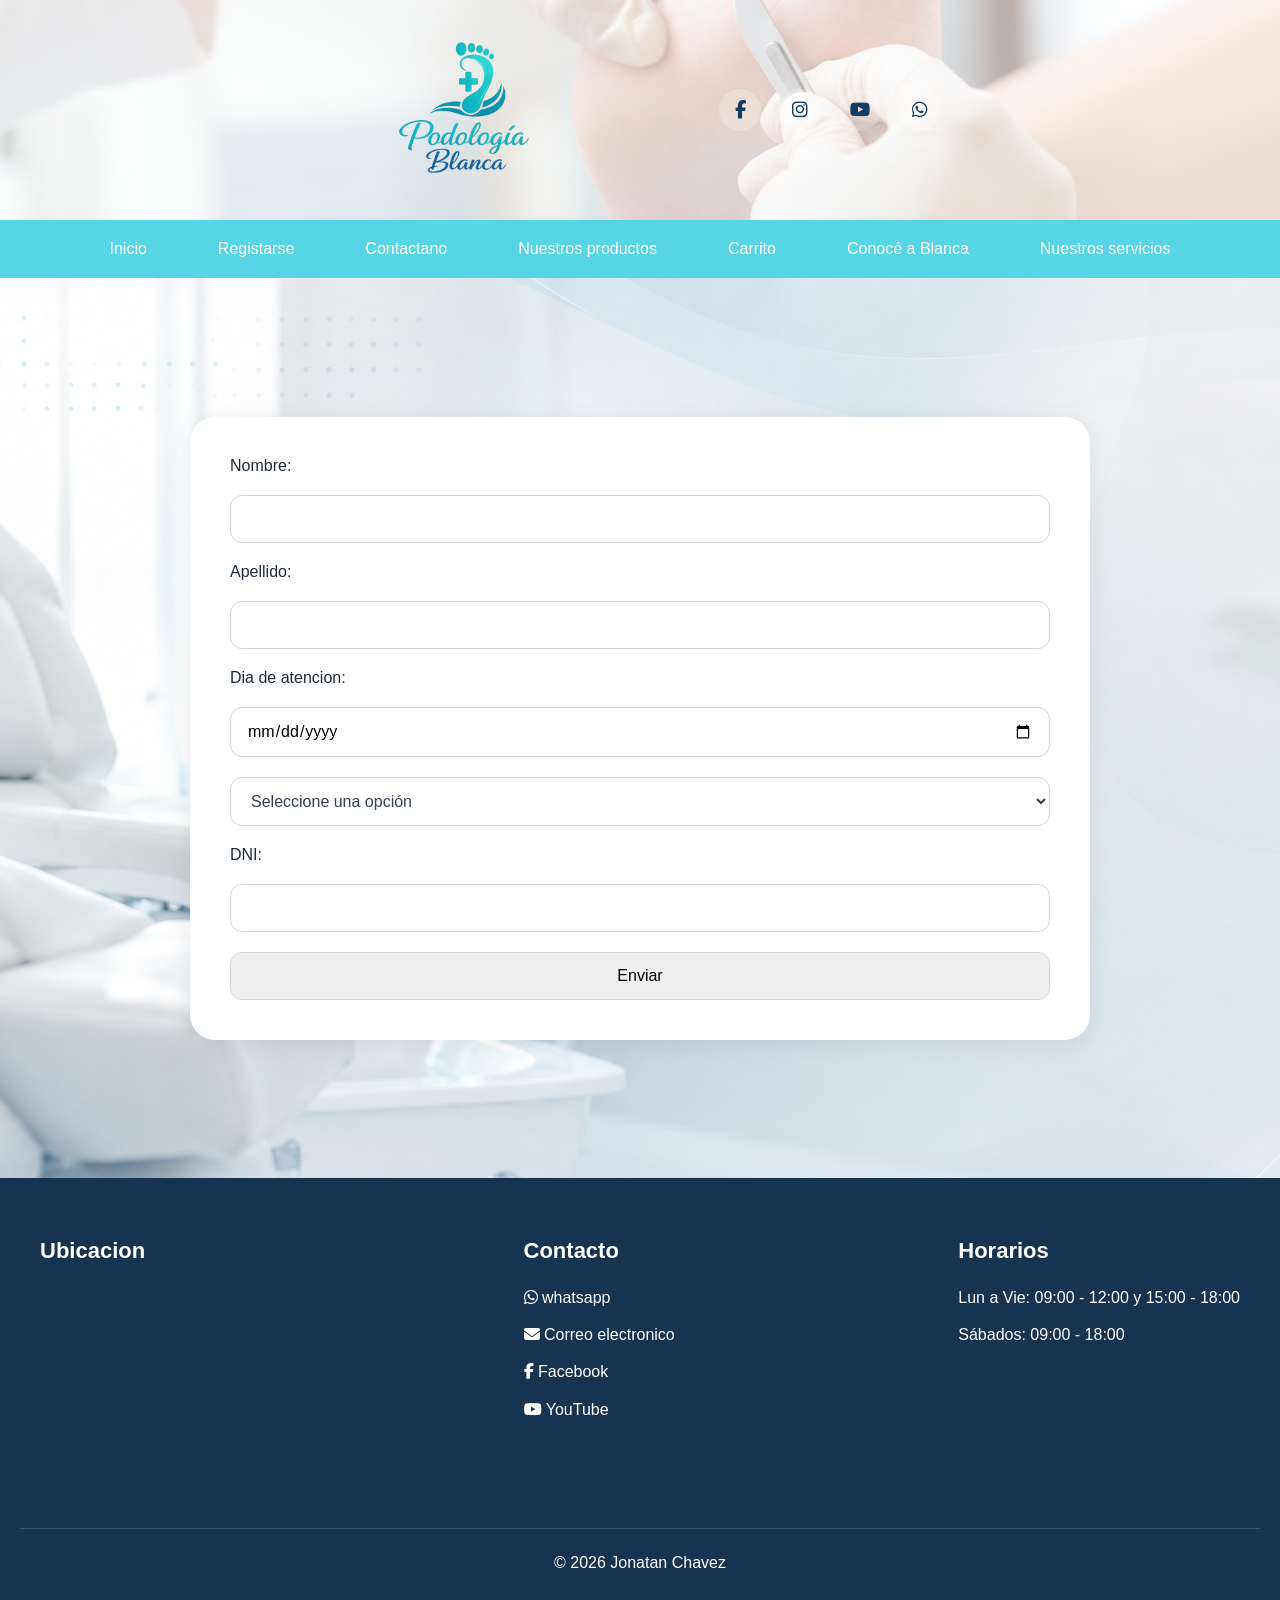
<file: Paginas/pedirTurno.html>
<!DOCTYPE html>
<html lang="es">

<head>
    <meta charset="UTF-8">
    <meta name="viewport" content="width=device-width, initial-scale=1.0">
    <link rel="stylesheet" href="../css/style.css">
    <link rel="preconnect" href="https://fonts.googleapis.com">
    <link rel="preconnect" href="https://fonts.gstatic.com" crossorigin>
    <link
        href="https://fonts.googleapis.com/css2?family=Black+Ops+One&family=Google+Sans:ital,opsz,wght@0,17..18,400..700;1,17..18,400..700&family=Limelight&family=Source+Code+Pro:ital,wght@0,200..900;1,200..900&display=swap"
        rel="stylesheet">
    <link rel="stylesheet" href="https://cdnjs.cloudflare.com/ajax/libs/font-awesome/6.5.2/css/all.min.css">
    <title>Turnos</title>
</head>

<body>
    <header>
        <section class="banner">

            <div class="banner-contenido">

                <img src="../Imagenes/logo.png" class="logo">

                <div class="redes-superior">

                    <a href="#">
                        <i class="fa-brands fa-facebook-f"></i>
                    </a>

                    <a href="#">
                        <i class="fa-brands fa-instagram"></i>
                    </a>

                    <a href="#">
                        <i class="fa-brands fa-youtube"></i>
                    </a>

                    <a href="#">
                        <i class="fa-brands fa-whatsapp"></i>
                    </a>

                </div>

            </div>

        </section>
        <section class="Contenedor_menu">
            <nav>
                <ul class="Menu">

                    <li><a href="../index.html" class="Menu__link">Inicio</a></li>
                    <li><a href="./registro.html" class="Menu__link">Registarse</a></li>
                    <li><a href="#Contacto" class="Menu__link">Contactano</a></li>
                    <li><a href="../Paginas/productos.html" class="Menu__link">Nuestros productos</a></li>
                    <li><a href="../Paginas/carrito.html" class="Menu__link">Carrito</a></li>
                    <li><a href="../index.html#Sobre_Nosotros" class="Menu__link">Conocé a Blanca</a></li>
                    <li><a href="../index.html#Nuestros_Servicios" class="Menu__link">Nuestros servicios</a></li>


                </ul>
            </nav>
        </section>
    </header>
    <main>
        <section class="Contenedor_formulario">
            <form method="post" action="https://formspree.io/f/xaqvjdea">
                <input type="hidden" name="_redirect" value="https://tusitio.com/gracias.html">
                <label for="nombre">Nombre:</label><input type="text" id="nombre" name="nombre" required>
                <label for="apellido">Apellido:</label><input type="text" id="apellido" name="apellido" required>
                <label for="fechaNacimiento">Dia de atencion:</label><input type="date" id="fechaNacimiento"
                    name="fechaNacimiento" required>
                <select id="motivo" name="motivo" required>

                    <option value="">Seleccione una opción</option>

                    <option value="quiropodia">
                        Quiropodia Integral
                    </option>

                    <option value="uñas_encarnadas">
                        Uñas encarnadas
                    </option>

                    <option value="hongos">
                        Onicomicosis / Hongos
                    </option>

                    <option value="plantillas">
                        Plantillas y biomecánica
                    </option>

                    <option value="pie_diabetico">
                        Pie diabético
                    </option>

                    <option value="otro">
                        Otro
                    </option>

                </select>
                <label for="DNI">DNI:</label><input type="tel" id="DNI" name="DNI" required>

                <input type="submit" name="enviar" value="Enviar">

            </form>
        </section>

    </main>
    <footer>
        <section class="datos">
            <div class="Ubicacion_consultorio">
                <h3 class="Ubicacion_consultorio_titulo">Ubicacion</h3>
                <iframe class="Ubicacion_consultorio_mapa"
                    src="https://www.google.com/maps/embed?pb=!1m18!1m12!1m3!1d205.39168539645226!2d-58.810558196940406!3d-34.54679541060669!2m3!1f0!2f0!3f0!3m2!1i1024!2i768!4f13.1!3m3!1m2!1s0x95bc97c4885ce3ed%3A0x20081d88334b9212!2sPodologia%20blanca!5e0!3m2!1ses!2sar!4v1775570285850!5m2!1ses!2sar"
                    width="200" height="200" style="border:0;" allowfullscreen="" loading="lazy"
                    referrerpolicy="no-referrer-when-downgrade"></iframe>

            </div>
            <div class="Contacto_profesional" id="Contacto">
                <h3 class="Contacto_profesional_titulo">Contacto</h3>

                <p>

                    <i class="fa-brands fa-whatsapp icono-red"></i>
                    <a href="https://wa.me/5491160120099" target="_blank" class="footer__link-wa">whatsapp</a>
                </p>
                <p>
                    <i class="fa-solid fa-envelope icono-red"></i>
                    <a href="mailto:blancaadiazherrera@gmail.com" target="_blank">Correo electronico</a>
                </p>
                <p>
                    <i class="fa-brands fa-facebook-f icono-red"></i>
                    <a href="https://facebook.com" target="_blank">
                        Facebook
                    </a>
                </p>

                <p>
                    <i class="fa-brands fa-youtube icono-red"></i>
                    <a href="https://youtube.com" target="_blank">
                        YouTube
                    </a>
                </p>

            </div>
            <div>
                <h3>Horarios</h3>
                <p>Lun a Vie: 09:00 - 12:00 y 15:00 - 18:00</p>
                <p>Sábados: 09:00 - 18:00</p>
            </div>
            </div>
        </section>
        <section class="derechoAutor">
            <div>
                <p>&copy; 2026 Jonatan Chavez</p>
            </div>
        </section>
    </footer>
</body>

</html>
</file>
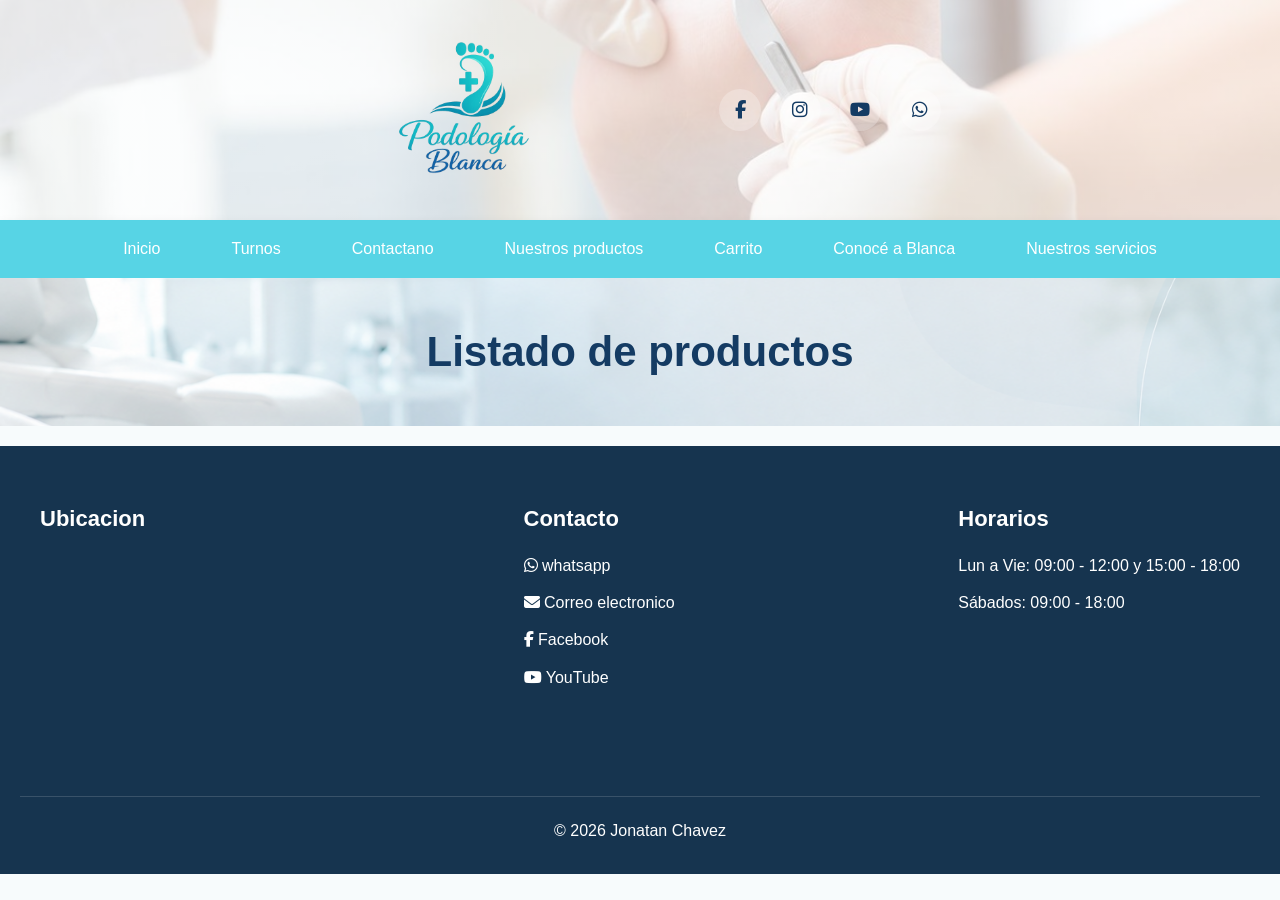
<file: Paginas/productos.html>
<!DOCTYPE html>
<html lang="en">

<head>
    <meta charset="UTF-8">
    <meta name="viewport" content="width=device-width, initial-scale=1.0">
    <link rel="stylesheet" href="../css/style.css">
    <link rel="preconnect" href="https://fonts.googleapis.com">
    <link rel="preconnect" href="https://fonts.gstatic.com" crossorigin>
    <link
        href="https://fonts.googleapis.com/css2?family=Black+Ops+One&family=Google+Sans:ital,opsz,wght@0,17..18,400..700;1,17..18,400..700&family=Limelight&family=Source+Code+Pro:ital,wght@0,200..900;1,200..900&display=swap"
        rel="stylesheet">
    <link rel="stylesheet" href="https://cdnjs.cloudflare.com/ajax/libs/font-awesome/6.5.2/css/all.min.css">
    <title>Productos</title>
</head>

<body>
    <header>
        <section class="banner">

            <div class="banner-contenido">

                <img src="../Imagenes/logo.png" class="logo">

                <div class="redes-superior">

                    <a href="#">
                        <i class="fa-brands fa-facebook-f"></i>
                    </a>

                    <a href="#">
                        <i class="fa-brands fa-instagram"></i>
                    </a>

                    <a href="#">
                        <i class="fa-brands fa-youtube"></i>
                    </a>

                    <a href="#">
                        <i class="fa-brands fa-whatsapp"></i>
                    </a>

                </div>

            </div>

        </section>
        <section class="Contenedor_menu">
            <nav>
                <ul class="Menu">

                    <li><a href="../index.html" class="Menu__link">Inicio</a></li>
                    <li><a href="pedirTurno.html" class="Menu__link">Turnos</a></li>
                    <li><a href="#Contacto" class="Menu__link">Contactano</a></li>
                    <li><a href="../Paginas/productos.html" class="Menu__link">Nuestros productos</a></li>
                    <li><a href="../Paginas/carrito.html" class="Menu__link">Carrito</a></li>
                    <li><a href="../index.html#Sobre_Nosotros" class="Menu__link">Conocé a Blanca</a></li>
                    <li><a href="../index.html#Nuestros_Servicios" class="Menu__link">Nuestros servicios</a></li>

                </ul>
            </nav>
        </section>
    </header>
    <main>
        <section class="contenedorProducto">

            <h1>Listado de productos</h1>

            <div id="productos">

            </div>

        </section>
        <section id="finalizarCompra">

        </section>
    </main>
    <footer>
        <section class="datos">
            <div class="Ubicacion_consultorio">
                <h3 class="Ubicacion_consultorio_titulo">Ubicacion</h3>
                <iframe class="Ubicacion_consultorio_mapa"
                    src="https://www.google.com/maps/embed?pb=!1m18!1m12!1m3!1d205.39168539645226!2d-58.810558196940406!3d-34.54679541060669!2m3!1f0!2f0!3f0!3m2!1i1024!2i768!4f13.1!3m3!1m2!1s0x95bc97c4885ce3ed%3A0x20081d88334b9212!2sPodologia%20blanca!5e0!3m2!1ses!2sar!4v1775570285850!5m2!1ses!2sar"
                    width="200" height="200" style="border:0;" allowfullscreen="" loading="lazy"
                    referrerpolicy="no-referrer-when-downgrade"></iframe>

            </div>
            <div class="Contacto_profesional" id="Contacto">
                <h3 class="Contacto_profesional_titulo">Contacto</h3>

                <p>

                    <i class="fa-brands fa-whatsapp icono-red"></i>
                    <a href="https://wa.me/5491160120099" target="_blank" class="footer__link-wa">whatsapp</a>
                </p>
                <p>
                    <i class="fa-solid fa-envelope icono-red"></i>
                    <a href="mailto:blancaadiazherrera@gmail.com" target="_blank">Correo electronico</a>
                </p>
                <p>
                    <i class="fa-brands fa-facebook-f icono-red"></i>
                    <a href="https://facebook.com" target="_blank">
                        Facebook
                    </a>
                </p>

                <p>
                    <i class="fa-brands fa-youtube icono-red"></i>
                    <a href="https://youtube.com" target="_blank">
                        YouTube
                    </a>
                </p>

            </div>
            <div>
                <h3>Horarios</h3>
                <p>Lun a Vie: 09:00 - 12:00 y 15:00 - 18:00</p>
                <p>Sábados: 09:00 - 18:00</p>
            </div>
        </section>
        <section class="derechoAutor">
            <div>
                <p>&copy; 2026 Jonatan Chavez</p>
            </div>
        </section>
    </footer>
    <script src="../js/productos.js"></script>
</body>

</html>
</file>
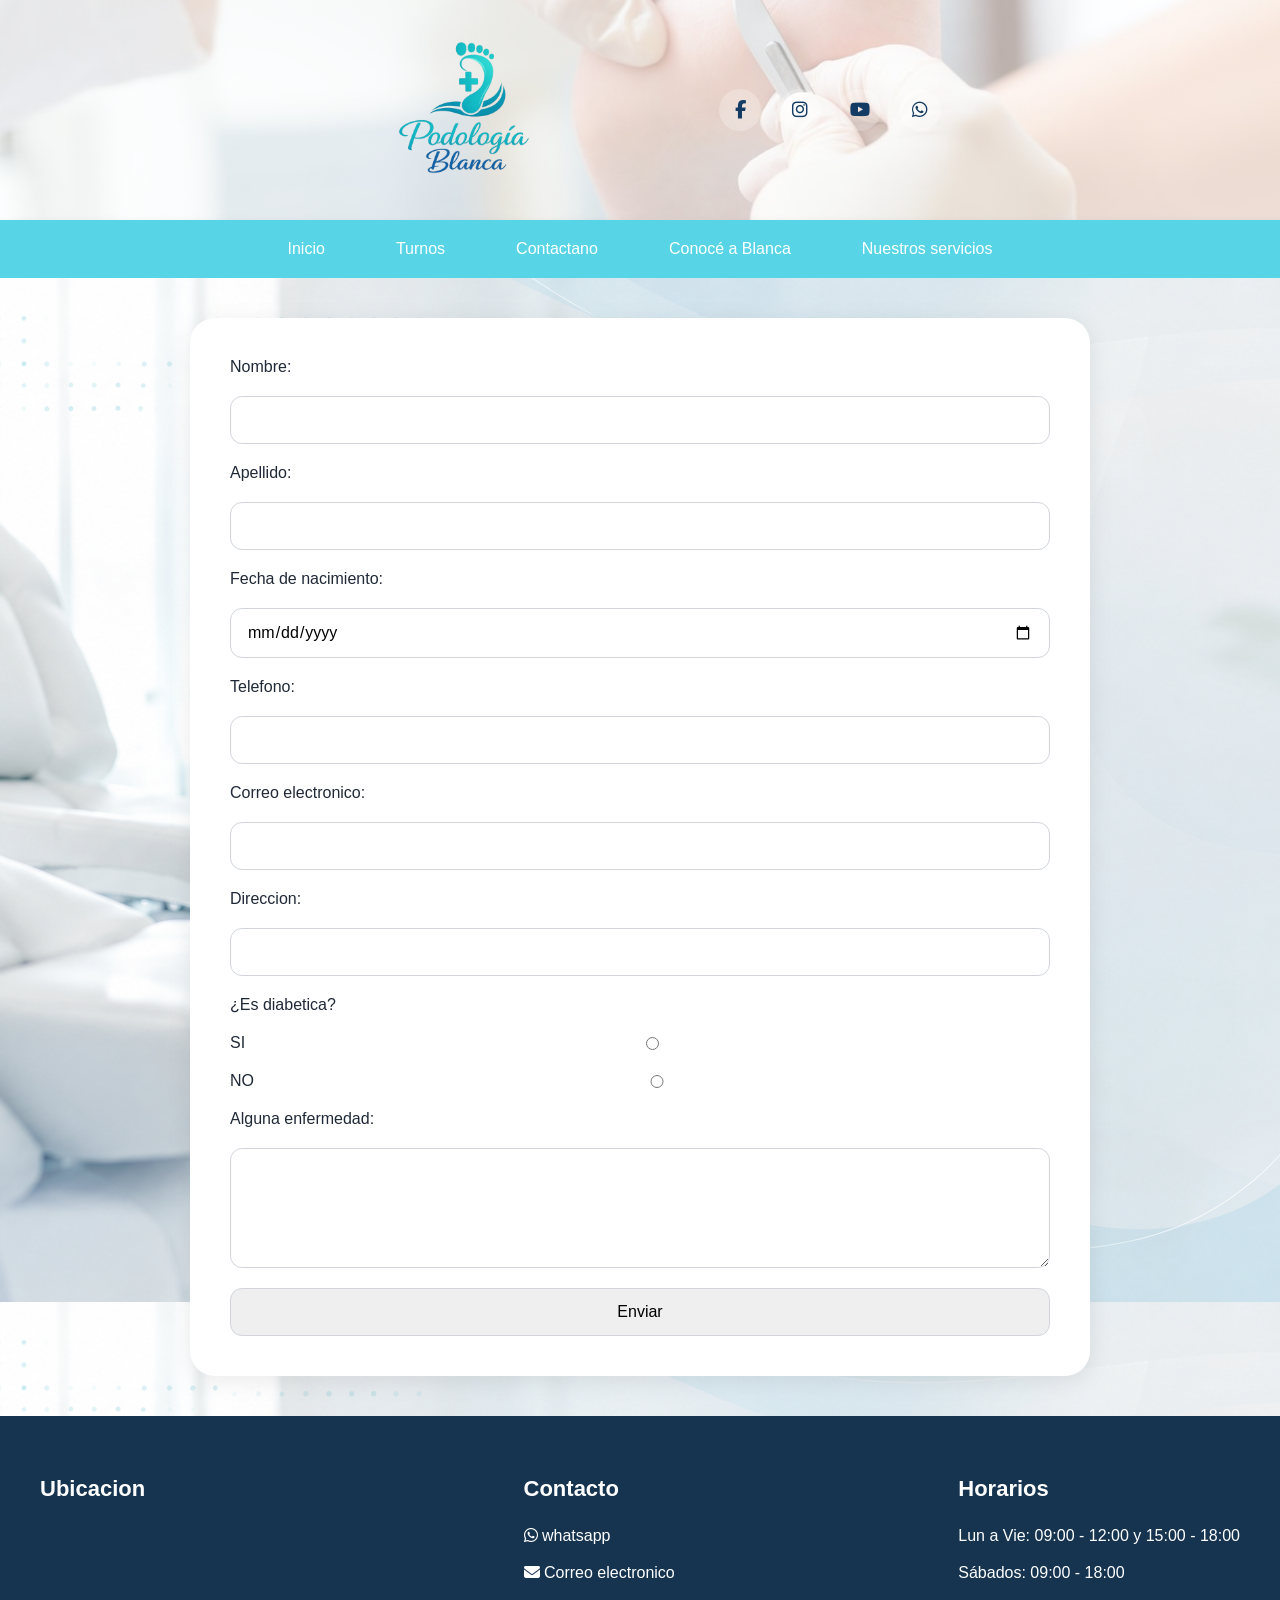
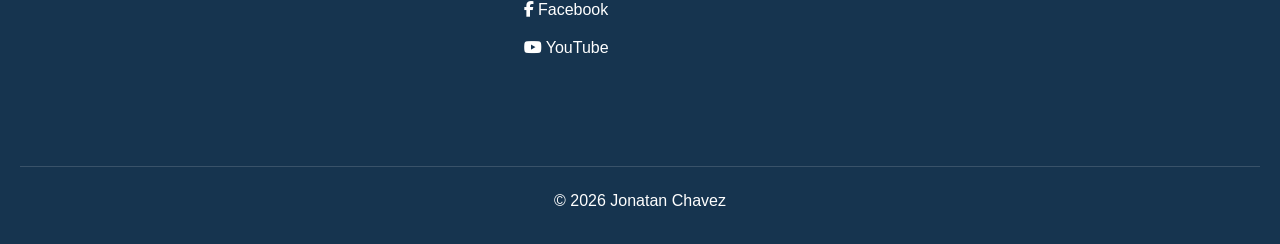
<file: Paginas/registro.html>
<!DOCTYPE html>
<html lang="es">

<head>
    <meta charset="UTF-8">
    <meta name="viewport" content="width=device-width, initial-scale=1.0">
    <link rel="stylesheet" href="../css/style.css">
    <link rel="preconnect" href="https://fonts.googleapis.com">
    <link rel="preconnect" href="https://fonts.gstatic.com" crossorigin>
    <link
        href="https://fonts.googleapis.com/css2?family=Black+Ops+One&family=Google+Sans:ital,opsz,wght@0,17..18,400..700;1,17..18,400..700&family=Limelight&family=Source+Code+Pro:ital,wght@0,200..900;1,200..900&display=swap"
        rel="stylesheet">
    <link rel="stylesheet" href="https://cdnjs.cloudflare.com/ajax/libs/font-awesome/6.5.2/css/all.min.css">
    <title>Registro</title>
</head>

<body>
    <header>
        <section class="banner">

            <div class="banner-contenido">

                <img src="../Imagenes/logo.png" class="logo">

                <div class="redes-superior">

                    <a href="#">
                        <i class="fa-brands fa-facebook-f"></i>
                    </a>

                    <a href="#">
                        <i class="fa-brands fa-instagram"></i>
                    </a>

                    <a href="#">
                        <i class="fa-brands fa-youtube"></i>
                    </a>

                    <a href="#">
                        <i class="fa-brands fa-whatsapp"></i>
                    </a>

                </div>

            </div>

        </section>
        <section class="Contenedor_menu">
            <nav>
                <ul class="Menu">

                    <li><a href="../index.html" class="Menu__link">Inicio</a></li>
                    <li><a href="pedirTurno.html" class="Menu__link">Turnos</a></li>
                    <li><a href="#Contacto" class="Menu__link">Contactano</a></li>
                    <li><a href="../index.html#Sobre_Nosotros" class="Menu__link">Conocé a Blanca</a></li>
                    <li><a href="../index.html#Nuestros_Servicios" class="Menu__link">Nuestros servicios</a></li>

                </ul>
            </nav>
        </section>
    </header>
    <main>
        <section class="Contenedor_formulario">
            <form method="post" action="https://formspree.io/f/xaqvjdea">
                <input type="hidden" name="_redirect" value="https://jonatanchavez10.github.io/podoturnos/">
                <label for="nombre">Nombre:</label><input type="text" id="nombre" name="nombre" required>
                <label for="apellido">Apellido:</label><input type="text" id="apellido" name="apellido" required>
                <label for="fechaNacimiento">Fecha de nacimiento:</label><input type="date" id="fechaNacimiento"
                    name="fechaNacimiento" required>
                <label for="telefono">Telefono:</label><input type="tel" id="telefono" name="telefono" required>
                <label for="correo">Correo electronico:</label><input type="email" id="correo" name="correo" required>
                <label for="direccion">Direccion:</label><input type="text" id="direccion" name="direccion" required>
                <p>¿Es diabetica?</p>
                <div class="opcion_radio">

                    <label for="diabetes_si">SI</label><input type="radio" id="diabetes_si" name="diabetes" value="si"
                        required>

                </div>
                <div class="opcion_radio">

                    <label for="diabetes_no">NO</label><input type="radio" id="diabetes_no" name="diabetes" value="no"
                        required>

                </div>
                <label for="enfermedades">Alguna enfermedad:</label><textarea id="enfermedades" name="enfermedades"
                    rows="5" cols="30"></textarea>
                <input type="submit" name="enviar" value="Enviar">

            </form>
        </section>

    </main>
    <footer>
        <section class="datos">
            <div class="Ubicacion_consultorio">
                <h3 class="Ubicacion_consultorio_titulo">Ubicacion</h3>
                <iframe class="Ubicacion_consultorio_mapa"
                    src="https://www.google.com/maps/embed?pb=!1m18!1m12!1m3!1d205.39168539645226!2d-58.810558196940406!3d-34.54679541060669!2m3!1f0!2f0!3f0!3m2!1i1024!2i768!4f13.1!3m3!1m2!1s0x95bc97c4885ce3ed%3A0x20081d88334b9212!2sPodologia%20blanca!5e0!3m2!1ses!2sar!4v1775570285850!5m2!1ses!2sar"
                    width="200" height="200" style="border:0;" allowfullscreen="" loading="lazy"
                    referrerpolicy="no-referrer-when-downgrade"></iframe>

            </div>
            <div class="Contacto_profesional" id="Contacto">
                <h3 class="Contacto_profesional_titulo">Contacto</h3>

                <p>

                    <i class="fa-brands fa-whatsapp icono-red"></i>
                    <a href="https://wa.me/5491160120099" target="_blank" class="footer__link-wa">whatsapp</a>
                </p>
                <p>
                    <i class="fa-solid fa-envelope icono-red"></i>
                    <a href="mailto:blancaadiazherrera@gmail.com" target="_blank">Correo electronico</a>
                </p>
                <p>
                    <i class="fa-brands fa-facebook-f icono-red"></i>
                    <a href="https://facebook.com" target="_blank">
                        Facebook
                    </a>
                </p>

                <p>
                    <i class="fa-brands fa-youtube icono-red"></i>
                    <a href="https://youtube.com" target="_blank">
                        YouTube
                    </a>
                </p>

            </div>
            <div>
                <h3>Horarios</h3>
                <p>Lun a Vie: 09:00 - 12:00 y 15:00 - 18:00</p>
                <p>Sábados: 09:00 - 18:00</p>
            </div>
            </div>
        </section>
        <section class="derechoAutor">
            <div>
                <p>&copy; 2026 Jonatan Chavez</p>
            </div>
        </section>
    </footer>


</body>

</html>
</file>
<file: css/style.css>
* {
    margin: 0;
    padding: 0;
    box-sizing: border-box;
    font-family: 'Poppins', sans-serif;
}

body {
    background-color: #f7fbfc;
    color: #1f2937;
}

/* =========================
   HEADER / BANNER
========================= */

.banner {
    background-image:
        linear-gradient(rgba(255, 255, 255, 0.65),
            rgba(255, 255, 255, 0.65)),
        url('../Imagenes/podologia.jpg');

    background-size: cover;
    background-position: center;
    background-repeat: no-repeat;

    height: 220px;

    display: flex;
    justify-content: center;
    align-items: center;
}

.logo {
    width: 260px;
    height: auto;
}

.banner-contenido {

    width: 100%;

    max-width: 1200px;

    display: flex;

    justify-content: center;

    align-items: center;

    gap: 120px;

    padding: 0 40px;
}

.redes-superior {

    display: flex;

    gap: 18px;

    align-items: center;

    justify-content: center;

}

.redes-superior a {

    width: 42px;
    height: 42px;

    border-radius: 50%;

    background-color: rgba(255, 255, 255, 0.25);

    display: flex;

    justify-content: center;
    align-items: center;

    color: #143b63;

    font-size: 18px;

    text-decoration: none;

    transition: 0.3s ease;
}

.redes-superior a:hover {

    background-color: #57d4e5;

    color: white;

    transform: translateY(-3px);
}

/* =========================
   MENU
========================= */

.Menu {
    list-style: none;

    display: flex;
    justify-content: center;
    align-items: center;
    flex-wrap: wrap;

    gap: 35px;

    background-color: #57d4e5;

    padding: 20px;

    box-shadow: 0 2px 10px rgba(0, 0, 0, 0.05);
}

.Menu__link {
    text-decoration: none;

    color: white;

    font-size: 16px;
    font-weight: 500;

    padding: 10px 18px;

    border-radius: 30px;

    transition: all 0.3s ease;
}

.Menu__link:hover {
    background-color: rgba(255, 255, 255, 0.20);

    transform: translateY(-2px);
}

/* =========================
   MAIN
========================= */

main {

    background-image: url('../Imagenes/fondo-podologia-suave.png');

    background-size: cover;

    background-position: center;

}

body {
    background-color: #f7fbfc;
    color: #1f2937;
    overflow-x: hidden;
}

/* =========================
   HERO / PERFIL
========================= */

.Contenedor_Perfil_profesional {
    display: flex;
    justify-content: center;

    padding: 70px 20px;
}

.Perfil_profesional {
    display: flex;
    align-items: center;
    gap: 60px;
    position: relative;
    z-index: 2;

    max-width: 1200px;
    width: 100%;

    padding: 50px;

    background-color: white;

    border-radius: 30px;

    box-shadow: 0 5px 25px rgba(0, 0, 0, 0.08);
}

.Perfil_profesional_img {
    width: 320px;
    height: 320px;

    object-fit: cover;

    border-radius: 20px;

    box-shadow: 0 5px 20px rgba(0, 0, 0, 0.10);
}

.Perfil_profesional_texto {
    flex: 1;
}

.Perfil_profesional_texto h2 {
    font-size: 42px;

    color: #143b63;

    margin-bottom: 25px;

    line-height: 1.2;
}

.Perfil_profesional_texto p {
    font-size: 17px;

    line-height: 1.8;

    color: #555;
}

/* =========================
   SERVICIOS
========================= */

.Contenedor_Servicios {
    max-width: 1300px;

    margin: 0 auto;

    display: flex;
    justify-content: center;
    flex-wrap: wrap;

    gap: 30px;

    padding: 30px 20px 80px;
}

.contenedorProducto h1 {
    text-align: center;
    font-size: 42px;
    color: #143b63;
    padding-top: 50px;
}

#productos {
    display: flex;
    flex-wrap: wrap;
    gap: 5px;
    justify-content: center;
    margin-top: 50px
}

#productos div {
    width: 300px;
    height: 500px;
    background-color: white;
    border-radius: 20px;
    box-shadow: 0 5px 20px rgba(0, 0, 0, 0.08);
    padding: 20px;
}

#productos img {
    width: 100%;
    height: 200px;
    object-fit: contain;
    border-radius: 20px;
}

.producto {
    display: flex;
    flex-direction: column;
    height: 100%;
    gap: 5px;
}

.producto button {
    margin-top: auto;
}

/*.producto h3 {
    min-height: 80px; 
}*/

.producto h3 {
    display: -webkit-box;
    -webkit-line-clamp: 2; /* Cantidad máxima de líneas que vas a permitir */
    -webkit-box-orient: vertical;
    overflow: hidden;
}

#finalizarCompra {
    margin-top: 20px;
    text-align: center;
}

.contenedor-carrito {
    display: flex;
    /* Activa el modo flexible */
    justify-content: center;
    /* Centra horizontalmente */
    align-items: center;
    /* Centra verticalmente (si el contenedor tiene altura) */
    width: 100%;
    /* Ocupa todo el ancho disponible */
    padding: 30px;
    /* Espacio interno */
}

.carrito-box {
    /* Aquí definimos un ancho máximo para que no se estire demasiado */
    width: 90%;
    max-width: 800px;
    margin: 0 auto;
    /* Técnica extra de respaldo para centrar bloques */
}


.nombre-producto {
    flex: 1;
    /* Esto hace que el nombre ocupe todo el espacio sobrante */
    font-size: 14px;
    color: #333;
}

/* 1. EL CONTENEDOR DE LA LISTA (El ul) */
.carrito-items {
    display: flex;
    flex-direction: column;
    /* Apila los productos uno debajo del otro */
    gap: 12px;
    /* Espacio entre cada tarjeta */
    list-style: none;
    /* Quita los puntos de la lista */
    padding: 30px;
    /* Quita el margen izquierdo molesto */
    margin-bottom: 20px;
    border: 1px solid #ddd;
    /* Borde de la tarjeta */
    border-radius: 12px;
    /* Bordes redondeados */
}

/* 2. CADA PRODUCTO INDIVIDUAL (El li / la tarjeta) */
.carrito-item {
    display: flex;
    justify-content: space-between;
    /* Separa nombre, precio y botón */
    align-items: center;
    padding: 15px;
    /* Aire interno */
    border: 1px solid #ddd;
    /* Borde de la tarjeta */
    border-radius: 12px;
    /* Bordes redondeados */
    background-color: #fff;
    /* Fondo blanco */
    box-shadow: 0 2px 4px rgba(0, 0, 0, 0.05);
    /* Sombrita suave */
}

/* 3. EL PRECIO (Para que quede alineado) */
.carrito-precio {
    font-weight: bold;
    min-width: 60px;
    text-align: right;
    color: #143b63;
    /* Le puse el mismo azul de tus títulos para que combine */
}

.btn-quitar {
    background-color: #ff4d4d;
    /* Un color rojo más amigable para borrar */
    color: white;
    border: none;
    padding: 4px 8px;
    border-radius: 4px;
    cursor: pointer;
    font-size: 12px;
}

.btn-agregar{
    background-color: #4CAF50;
    /* Un color rojo más amigable para borrar */
    color: white;
    border: none;
    padding: 4px 8px;
    border-radius: 4px;
    cursor: pointer;
    font-size: 12px;
    margin: 5px;
}

.titulo-seccion {

    text-align: center;

    padding: 40px 20px 10px;
}

.titulo-seccion h2 {

    font-size: 42px;

    color: #143b63;

    margin-bottom: 12px;

    font-weight: 700;
}

.titulo-seccion p {

    font-size: 18px;

    color: #6b7280;

    max-width: 700px;

    margin: 0 auto;

    line-height: 1.7;
}

.cajaServicio {
    background-color: white;

    border-radius: 20px;

    overflow: hidden;

    box-shadow: 0 5px 20px rgba(0, 0, 0, 0.08);

    transition: 0.3s ease;

    flex: 1 1 300px;

    max-width: 350px;

    text-align: center;

    padding-bottom: 25px;
}

.cajaServicio:hover {
    transform: translateY(-10px);

    box-shadow: 0 12px 30px rgba(0, 0, 0, 0.15);
}

.cajaServicio h2 {
    font-size: 22px;

    padding: 20px 15px 10px;

    color: #143b63;
}

.cajaServicio p {
    padding: 0 20px;

    line-height: 1.7;

    color: #555;

    font-size: 15px;
}

.cajaServicio img {
    width: 100%;

    height: 220px;

    object-fit: cover;
}

.servicio-link {

    text-decoration: none;

    color: inherit;
}

/* =========================
   BENEFICIOS
========================= */

.beneficios {
    max-width: 1200px;

    margin: 0 auto;

    display: flex;
    justify-content: center;
    flex-wrap: wrap;

    gap: 25px;

    padding: 20px 20px 80px;
}

.beneficio-card {
    background-color: white;

    border-radius: 20px;

    padding: 35px;

    flex: 1 1 300px;

    text-align: center;

    box-shadow: 0 5px 20px rgba(0, 0, 0, 0.08);

    transition: 0.3s ease;
}

.beneficio-card:hover {
    transform: translateY(-5px);
}

.icono-clase {
    font-size: 40px;

    display: block;

    margin-bottom: 20px;
}

.beneficio-card h3 {
    margin-bottom: 15px;

    color: #143b63;
}

.beneficio-card p {
    line-height: 1.7;

    color: #555;
}

/* =========================
   FOOTER
========================= */

footer {
    background-color: #16344f;

    color: white;

    padding: 60px 20px 20px;
}

.datos {
    max-width: 1200px;

    margin: 0 auto;

    display: flex;
    justify-content: space-between;
    flex-wrap: wrap;

    gap: 40px;
}

footer h3 {
    margin-bottom: 20px;

    font-size: 22px;
}

footer p {
    margin-bottom: 10px;

    line-height: 1.7;
}

footer a {
    color: white;

    text-decoration: none;
}

footer a:hover {
    text-decoration: underline;
}

.Ubicacion_consultorio_mapa {
    border-radius: 15px;
}

.derechoAutor {
    text-align: center;

    margin-top: 40px;

    padding-top: 20px;

    border-top: 1px solid rgba(255, 255, 255, 0.15);
}

/* =========================
   FORMULARIO
========================= */

.Contenedor_formulario {
    min-height: 100vh;

    display: flex;
    justify-content: center;
    align-items: center;

    padding: 40px 20px;

    background: linear-gradient(to bottom, #f7fbfc, #eef7f8);
    background-image: url('../Imagenes/fondo-podologia-suave.png');
}

.Contenedor_formulario form {
    width: 100%;
    max-width: 900px;

    background-color: white;

    border-radius: 25px;

    padding: 40px;

    display: flex;
    flex-direction: column;

    gap: 20px;

    box-shadow: 0 5px 25px rgba(0, 0, 0, 0.08);
}

.opcion_radio {
    display: flex;
    align-items: center;

    gap: 10px;
}

select {

    width: 100%;

    padding: 14px 16px;

    border-radius: 12px;

    border: 1px solid #d1d5db;

    font-size: 16px;

    background-color: white;

    color: #374151;

    outline: none;

    transition: 0.3s ease;
}

select:focus {

    border-color: #57d4e5;

    box-shadow: 0 0 0 4px rgba(87, 212, 229, 0.20);
}

input,
textarea {

    width: 100%;

    padding: 14px 16px;

    border-radius: 12px;

    border: 1px solid #d1d5db;

    font-size: 16px;

    outline: none;

    transition: 0.3s ease;
}

input:focus,
textarea:focus {

    border-color: #57d4e5;

    box-shadow: 0 0 0 4px rgba(87, 212, 229, 0.20);
}

button {

    background-color: #57d4e5;

    color: white;

    border: none;

    padding: 15px;

    border-radius: 14px;

    font-size: 16px;

    font-weight: 600;

    cursor: pointer;

    transition: 0.3s ease;
}

button:hover {

    background-color: #3fc4d6;

    transform: translateY(-2px);
}

.boton-turno-flotante {

    position: fixed;

    right: 25px;

    bottom: 25px;

    background-color: #57d4e5;

    color: white;

    padding: 16px 22px;

    border-radius: 50px;

    display: flex;

    align-items: center;

    gap: 12px;

    text-decoration: none;

    font-weight: 600;

    font-size: 16px;

    box-shadow: 0 8px 25px rgba(0, 0, 0, 0.20);

    z-index: 999;

    transition: 0.3s ease;
}

.boton-turno-flotante:hover {

    background-color: #38c3d6;

    transform: translateY(-4px) scale(1.03);
}

.boton-turno-flotante i {

    font-size: 20px;
}

/* =========================
   RESPONSIVE
========================= */

@media (max-width: 768px) {

    html,
    body {
        overflow-x: hidden;
    }

    .banner-contenido {

        flex-direction: column;

        justify-content: center;

        align-items: center;

        gap: 20px;

        padding: 20px;
    }

    .redes-superior {

        width: 100%;

        justify-content: center;

        flex-wrap: wrap;

        gap: 12px;
    }

    .redes-superior a {

        width: 38px;

        height: 38px;

        font-size: 16px;
    }

    .logo {

        width: 190px;
    }

    .Perfil_profesional {

        flex-direction: column;

        text-align: center;

        padding: 35px 25px;
    }

    .Perfil_profesional_img {

        width: 240px;

        height: 240px;
    }

    .Perfil_profesional_texto h2 {

        font-size: 32px;
    }

    .titulo-seccion h2 {

        font-size: 32px;
    }

    .Menu {

        gap: 15px;
    }

    .Menu__link {

        font-size: 14px;
    }

    .datos {

        flex-direction: column;
    }

    .Contenedor_formulario form {

        width: 100%;

        padding: 25px;
    }

    .servicio-link {

        display: block;

        width: 100%;
    }

    .boton-turno-flotante {

        right: 15px;

        bottom: 15px;

        padding: 14px 18px;

        font-size: 14px;
    }
}
</file>
